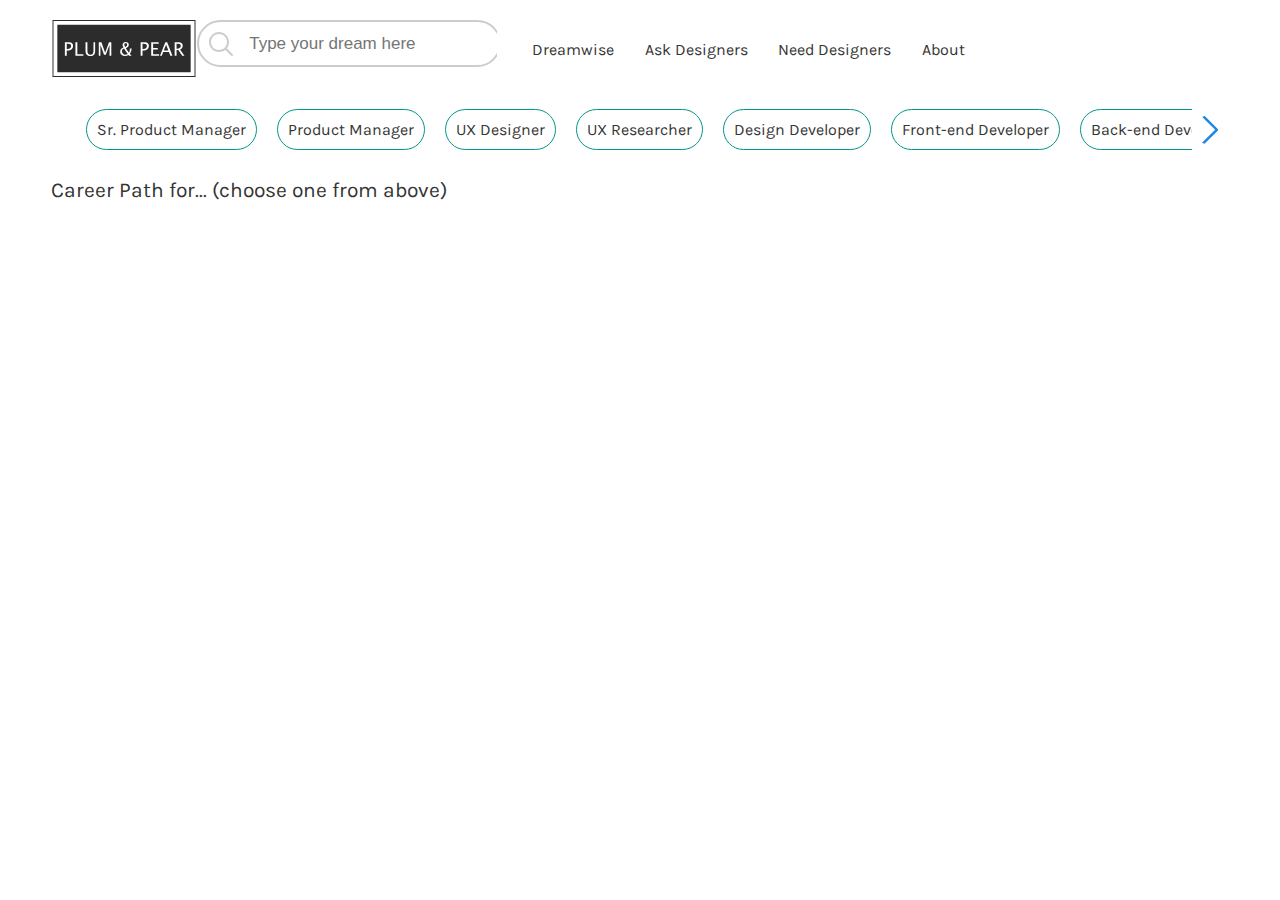
<file: index.html>
<!DOCTYPE html>
<html lang="en">

<head>
    <meta charset="UTF-8">
    <meta name="viewport" content="width=device-width, initial-scale=1.0">
    <meta http-equiv="X-UA-Compatible" content="ie=edge">
    <title>Web Application</title>
    <!-- fonts -->
    <link rel="stylesheet" href="./fonts/ep-icon-fonts/css/ep-font.css">
    <link rel="stylesheet" href="./fonts/fontawesome-5/css/all.min.css">
    <!-- Custom Stylesheet -->
    <link rel="stylesheet" href="./css/settings.css">
    <link rel="stylesheet" href="./css/detail.css">
    <link rel="stylesheet" href="./css/carousel.css">
    <link rel="stylesheet" href="./css/careerPath.css">
</head>

<body>

<!-- <div class="landing-wrapper" style="background-image: url('image/Background.jpg');"> -->
<div class="landing-wrapper">
    <header class="site-header">
        <div class="header-container">
            <div class="brand">
                <a href="../PlumPear/index.html"><img src="image/Logo.svg" id="logo" /></a>
            </div>
            <!-- Search area -->
            <div id="search-area">
                <div class="search-container focus-search">
                    <svg class="mag-glass focus-search" width="24px" height="24px" viewBox="0 0 24 24" version="1.1" xmlns="http://www.w3.org/2000/svg" xmlns:xlink="http://www.w3.org/1999/xlink">
                        <title>Search</title>
                        <desc>Created with Sketch 59.1 (86144) - https://sketch.com</desc>
                        <defs>
                            <path d="M10,0 C15.5228475,0 20,4.4771525 20,10 C20,12.3995053 19.1548784,14.6016219 17.7460549,16.32493 L23.71,22.28 C23.8993127,22.4677666 24.0057983,22.7233625 24.0057983,22.99 C24.0057983,23.2566375 23.8993127,23.5122334 23.71,23.7 C23.5229286,23.8908556 23.2672459,23.9988906 23,24.0000167 C22.734197,24.0015368 22.4787188,23.8971865 22.29,23.71 L16.3259284,17.7452386 C14.6024725,19.1545519 12.3999687,20 10,20 C4.4771525,20 0,15.5228475 0,10 C0,4.4771525 4.4771525,0 10,0 Z M10,2 C5.581722,2 2,5.581722 2,10 C2,14.418278 5.581722,18 10,18 C14.418278,18 18,14.418278 18,10 C18,7.87826808 17.1571453,5.84343678 15.6568542,4.34314575 C14.1565632,2.84285472 12.1217319,2 10,2 Z" id="path-search"></path>
                        </defs>
                        <g id="Search-/-Alt-1" stroke="none" stroke-width="1" fill="none" fill-rule="evenodd">
                            <mask id="mask-2" fill="white">
                                <use xlink:href="#path-search"></use>
                            </mask>
                            <use id="Combined-Shape" fill="none" fill-rule="nonzero" xlink:href="#path-search"></use>
                            <rect id="svg-search" fill="none" mask="url(#mask-2)" x="0" y="0" width="24" height="24"></rect>
                        </g>
                    </svg>
                    <form class="search-box">
                        <input type="text" class="search focus-search" placeholder="Type your dream here"/>
                    </form>
                    <a class="clear-x-wrapper focus-search"><svg class="clear-search-x focus-search" width="10px" height="10px" viewBox="0 0 10 10" version="1.1" xmlns="http://www.w3.org/2000/svg" xmlns:xlink="http://www.w3.org/1999/xlink">
                        <title></title>
                        <desc>Created with Sketch 59.1 (86144) - https://sketch.com</desc>
                        <defs>
                            <path d="M8.71,7.29 L11.9992017,10.5798855 L15.29,7.29 C15.6821222,6.89787783 16.3178778,6.89787783 16.71,7.29 C17.1021222,7.68212217 17.1021222,8.31787783 16.71,8.71 L13.4192017,11.9998855 L16.71,15.29 C16.8993127,15.4777666 17.0057983,15.7333625 17.0057983,16 C17.0057983,16.2666375 16.8993127,16.5222334 16.71,16.71 C16.5212812,16.8971865 16.265803,17.0015368 16,17.0000167 C15.734197,17.0015368 15.4787188,16.8971865 15.29,16.71 L11.9992017,13.4198855 L8.71,16.71 C8.52128117,16.8971865 8.26580298,17.0015368 8,17.0000167 C7.73419702,17.0015368 7.47871883,16.8971865 7.29,16.71 C7.10068735,16.5222334 6.99420168,16.2666375 6.99420168,16 C6.99420168,15.7333625 7.10068735,15.4777666 7.29,15.29 L10.5792017,11.9998855 L7.29,8.71 C7.03634143,8.45634143 6.93727648,8.08662601 7.03012196,7.74012196 C7.12296744,7.39361791 7.39361791,7.12296744 7.74012196,7.03012196 C8.08662601,6.93727648 8.45634143,7.03634143 8.71,7.29 Z" id="path-X"></path>
                        </defs>
                        <g id="Icons-by-mad-lab.studio" stroke="none" stroke-width="1" fill="none" fill-rule="evenodd">
                            <g id="Validation-/-Cross-x" transform="translate(-7.000000, -7.000000)">
                                <mask id="mask-2" fill="white">
                                    <use xlink:href="#path-X"></use>
                                </mask>
                                <use id="svg-X" fill="none" fill-rule="nonzero" xlink:href="#path-X"></use>
                            </g>
                        </g>
                    </svg></a>
                </div>
                <div class="list-wrapper">
                    <!-- below for testing -->
                    <!-- <div class='list-container'>  
                        <ul class="dropdownList">
                            <a class="dropdown-a">
                            <li class="dropdown-item hl whiteBkgrnd">Type testing Yo</li>
                            </a>
                        </ul>
                    </div> -->
                </div>
            </div>
            <!-- Main navigation -->
            <div class="main-navigation">
                <div class="main-menu-wrapper">
                    <ul class="main-menu">
                        <li class="menu-item item-hl"><a href="#dreamwise">Dreamwise</a></li>
                        <li class="menu-item item-hl"><a href="#ask">Ask Designers</a></li>
                        <li class="menu-item item-hl"><a href="#need">Need Designers</a></li>
                        <li class="menu-item item-hl"><a href="#about">About</a></li>   
                    </ul>
                </div>
            </div>
        </div>
    </header>
    <!-- Carousel Section -->
    <div class="carousel-section">
        <div class="carousel-container">
            <div class="team">
                <button class="carousel-btn left-btn" >
                    <svg class="arrow left" width="13px" height="24px" viewBox="0 0 13 24" version="1.1" xmlns="http://www.w3.org/2000/svg" xmlns:xlink="http://www.w3.org/1999/xlink">
                        <title>Left</title>
                        <desc>Created with Sketch 59.1 (86144) - https://sketch.com</desc>
                        <defs>
                            <path d="M18.7067667,11.1220408 L7.7071593,0.288792598 C7.31618944,-0.0962641993 6.68419727,-0.0962641993 6.2932274,0.288792598 C5.90225753,0.673849395 5.90225753,1.29628325 6.2932274,1.68134005 L16.5858454,11.8182915 L6.2932274,21.9552429 C5.90225753,22.3402997 5.90225753,22.9627335 6.2932274,23.3477903 C6.48822016,23.539834 6.74419504,23.6363636 7.00021679,23.6363636 C7.25619166,23.6363636 7.51221341,23.539834 7.70720618,23.3477903 L18.7068136,12.5145421 C19.0977366,12.1295315 19.0977366,11.5070976 18.7067667,11.1220408 Z" id="path-left"></path>
                        </defs>
                        <g id="Icons-by-mad-lab.studio&amp;PearPlus" stroke="none" stroke-width="1" fill="none" fill-rule="evenodd">
                            <g id="Arrow-/-Left2" transform="translate(-6.000000, 0.000000)">
                                <mask id="mask-2" fill="white">
                                    <use xlink:href="#path-left"></use>
                                </mask>
                                <use id="svg-arrow" fill="#000000" fill-rule="nonzero" transform="translate(12.500000, 11.818182) scale(-1, 1) translate(-12.500000, -11.818182) " xlink:href="#path-left"></use>
                            </g>
                        </g>
                    </svg>
                </button>
                <ul class="teammember-list">
                    <!-- <li class="teammember" >
                        <a href="#Placeholder" class="list-inline-item" data-index=0>
                            Product Manager1
                        </a>
                    </li> -->
                </ul>
                <button class="carousel-btn right-btn" >
                    <svg class="arrow right" width="13px" height="24px" viewBox="0 0 13 24" version="1.1" xmlns="http://www.w3.org/2000/svg" xmlns:xlink="http://www.w3.org/1999/xlink">
                        <title>Right</title>
                        <desc>Created with Sketch 59.1 (86144) - https://sketch.com</desc>
                        <defs>
                            <path d="M18.7067667,11.1220408 L7.7071593,0.288792598 C7.31618944,-0.0962641993 6.68419727,-0.0962641993 6.2932274,0.288792598 C5.90225753,0.673849395 5.90225753,1.29628325 6.2932274,1.68134005 L16.5858454,11.8182915 L6.2932274,21.9552429 C5.90225753,22.3402997 5.90225753,22.9627335 6.2932274,23.3477903 C6.48822016,23.539834 6.74419504,23.6363636 7.00021679,23.6363636 C7.25619166,23.6363636 7.51221341,23.539834 7.70720618,23.3477903 L18.7068136,12.5145421 C19.0977366,12.1295315 19.0977366,11.5070976 18.7067667,11.1220408 Z" id="path-right"></path>
                        </defs>
                        <g id="Icons-by-mad-lab.studio&amp;PearPlus" stroke="none" stroke-width="1" fill="none" fill-rule="evenodd">
                            <g id="Arrow-/-Right2" transform="translate(-6.000000, 0.000000)">
                                <mask id="mask-2" fill="white">
                                    <use xlink:href="#path-right"></use>
                                </mask>
                                <use id="svg-arrow" fill="#000000" fill-rule="nonzero" xlink:href="#path-right"></use>
                            </g>
                        </g>
                    </svg>
                </button>
            </div>
        </div>
    </div>
    <!-- career path map -->
    <main class="career-path">
        <!-- need to convert to dynamic list eventually instead of hardcoded -->
        <div class="path-title">Career Path for... (choose one from above)</div>
        <div class="career-path-outer-container">
            <div class="career-path-container">
                <!-- <div class="row-zero level-container">
                    <div class="line-dot left">
                    </div>
                    <div class="line-dot middle">
                    </div>
                    <div class="line-dot right">
                        <div class="line right" style="border-color: var(--white-bkgd)"></div>
                        <div class="dot right"><a href="#Placeholder" class="level-title right item-hl">Junior Designer</a></div>
                    </div>
                </div>
                <div class="row-one level-container">
                    <div class="line-dot left">
                    </div>
                    <div class="line-dot middle">
                    </div>
                    <div class="line-dot right">
                        <div class="line right"></div>
                        <div class="dot right"><a href="#Placeholder" class="level-title right item-hl">Senior Designer</a></div>
                    </div>
                </div>
                <div class="row-split level-container">
                    <div class="line-dot left">
                        <div class="line left" style="border-color: var(--white-bkgd"></div>
                        <div class="textbox left"><a href="#Placeholder" class="level-title left item-hl">Principal Designer</a></div>
                    </div>
                    <div class="curve-dot middle">
                        <svg class="svg-curve-line" width="80px" height="80px" viewBox="0 17 80 40">
                            <path class="curve-line-path" stroke="black" strok-width="1" fill="none" 
                                d="m81 0 v10 
                                    q5 30 -30 30 
                                    h-20
                                    q-35 0 -30 30
                                    v10 
                                " />
                        </svg>
                        <div class="dot middle"></div>
                    </div>
                    <div class="line-dot right">
                        <div class="line right"></div>
                        <div class="dot right"><a href="#Placeholder" class="level-title right item-hl">Design Manager</a></div>
                    </div>
                </div>
                <div class="row-multi-routes level-container">
                    <div class="line-dot left">
                        <div class="line left" style="border-color: var(--white-bkgd"></div>
                        <div class="textbox left"><a href="#Placeholder" class="level-title left item-hl">Senior Principal Designer</a></div>
                    </div>
                    <div class="line-dot middle">
                        <div class="line middle"></div>
                        <div class="dot middle"></div>
                    </div>
                    <div class="line-dot right">
                        <div class="line right"></div>
                        <div class="dot right"><a href="#Placeholder" class="level-title right item-hl">Senior Design Manager</a></div>
                    </div>
                </div>
                <div class="row-4 level-container">
                    <div class="line-dot left">
                    </div>
                    <div class="line-dot middle">
                    </div>
                    <div class="line-dot right">
                        <div class="line right"></div>
                        <div class="dot right"><a href="#Placeholder" class="level-title right item-hl">Director of Design</a></div>
                    </div>
                </div>
                <div class="row-5 level-container">
                    <div class="line-dot left">
                    </div>
                    <div class="line-dot middle">
                    </div>
                    <div class="line-dot right">
                        <div class="line right"></div>
                        <div class="dot right"><a href="#Placeholder" class="level-title right item-hl">VP of Design</a></div>
                    </div>
                </div> -->
            </div>
            <!-- <div class="right-padding">hello
            </div> -->
        </div>
    </main>
    <!-- <footer>Plum & Pear</footer> -->
</div>
<script src="./js/search.js"></script>
<script src="./js/data.js"></script>
<script src="./js/carousel.js"></script>
<script src="./js/careerPath.js"></script>
</body>

</html>
</file>
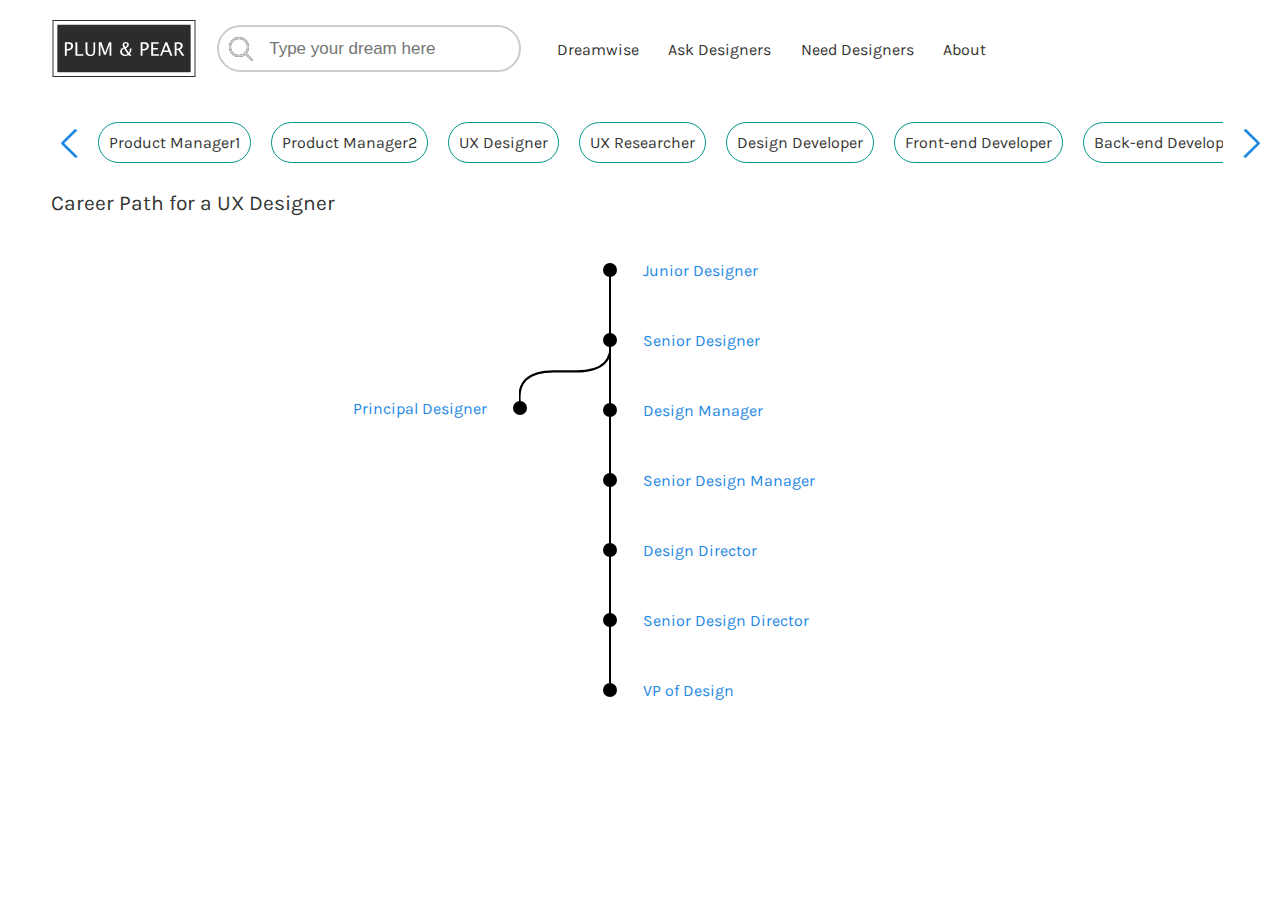
<file: designer.html>
<!DOCTYPE html>
<html lang="en">

<head>
    <meta charset="UTF-8">
    <meta name="viewport" content="width=device-width, initial-scale=1.0">
    <meta http-equiv="X-UA-Compatible" content="ie=edge">
    <title>Web Application</title>
    <!-- fonts -->
    <link rel="stylesheet" href="./fonts/ep-icon-fonts/css/ep-font.css">
    <link rel="stylesheet" href="./fonts/fontawesome-5/css/all.min.css">
    <!-- Custom Stylesheet -->
    <link rel="stylesheet" href="./css/settings.css">
    <link rel="stylesheet" href="./css/designer.css">
</head>

<body>

<!-- <div class="landing-wrapper" style="background-image: url('image/Background.jpg');"> -->
<div class="landing-wrapper">
    <header class="site-header">
        <div class="header-container">
            <div class="brand">
                <a href="../PlumPear/index.html"><img src="image/Logo.svg" id="logo" /></a>
            </div>
            <!-- Search area -->
            <div id="search-area">
                <div class="search-container focus-search">
                    <svg class="mag-glass focus-search" width="24px" height="24px" viewBox="0 0 24 24" version="1.1" xmlns="http://www.w3.org/2000/svg" xmlns:xlink="http://www.w3.org/1999/xlink">
                        <title>Search</title>
                        <desc>Created with Sketch 59.1 (86144) - https://sketch.com</desc>
                        <defs>
                            <path d="M10,0 C15.5228475,0 20,4.4771525 20,10 C20,12.3995053 19.1548784,14.6016219 17.7460549,16.32493 L23.71,22.28 C23.8993127,22.4677666 24.0057983,22.7233625 24.0057983,22.99 C24.0057983,23.2566375 23.8993127,23.5122334 23.71,23.7 C23.5229286,23.8908556 23.2672459,23.9988906 23,24.0000167 C22.734197,24.0015368 22.4787188,23.8971865 22.29,23.71 L16.3259284,17.7452386 C14.6024725,19.1545519 12.3999687,20 10,20 C4.4771525,20 0,15.5228475 0,10 C0,4.4771525 4.4771525,0 10,0 Z M10,2 C5.581722,2 2,5.581722 2,10 C2,14.418278 5.581722,18 10,18 C14.418278,18 18,14.418278 18,10 C18,7.87826808 17.1571453,5.84343678 15.6568542,4.34314575 C14.1565632,2.84285472 12.1217319,2 10,2 Z" id="path-search"></path>
                        </defs>
                        <g id="Search-/-Alt-1" stroke="none" stroke-width="1" fill="none" fill-rule="evenodd">
                            <mask id="mask-2" fill="white">
                                <use xlink:href="#path-search"></use>
                            </mask>
                            <use id="Combined-Shape" fill="#000000" fill-rule="nonzero" xlink:href="#path-search"></use>
                            <rect id="svg-search" fill="none" mask="url(#mask-2)" x="0" y="0" width="24" height="24"></rect>
                        </g>
                    </svg>
                    <form class="search-box">
                        <input type="text" class="search focus-search" placeholder="Type your dream here"/>
                    </form>
                </div>
                <div class="spacing"></div>
                <div class='list-container'>
                    <!-- <ul class="dropdownList"> -->
                        <!-- <li class="dropdown-item whiteBkgrnd">Type</li> -->
                    <!-- </ul> -->
                </div>
            </div>
            <!-- Main navigation -->
            <div class="main-navigation">
                <ul class="main-menu">
                    <li class="menu-item item-hl"><a href="#dreamwise">Dreamwise</a></li>
                    <li class="menu-item item-hl"><a href="#ask">Ask Designers</a></li>
                    <li class="menu-item item-hl"><a href="#need">Need Designers</a></li>
                    <li class="menu-item item-hl"><a href="#about">About</a></li>   
                </ul>
            </div>
        </div>
    </header>
    <!-- Carousel Section -->
    <div class="carousel-section">
        <div class="carousel-container">
            <div class="team">
                <button class="carousel-btn left-btn" >
                    <svg class="arrow left" width="13px" height="24px" viewBox="0 0 13 24" version="1.1" xmlns="http://www.w3.org/2000/svg" xmlns:xlink="http://www.w3.org/1999/xlink">
                        <title>Left</title>
                        <desc>Created with Sketch 59.1 (86144) - https://sketch.com</desc>
                        <defs>
                            <path d="M18.7067667,11.1220408 L7.7071593,0.288792598 C7.31618944,-0.0962641993 6.68419727,-0.0962641993 6.2932274,0.288792598 C5.90225753,0.673849395 5.90225753,1.29628325 6.2932274,1.68134005 L16.5858454,11.8182915 L6.2932274,21.9552429 C5.90225753,22.3402997 5.90225753,22.9627335 6.2932274,23.3477903 C6.48822016,23.539834 6.74419504,23.6363636 7.00021679,23.6363636 C7.25619166,23.6363636 7.51221341,23.539834 7.70720618,23.3477903 L18.7068136,12.5145421 C19.0977366,12.1295315 19.0977366,11.5070976 18.7067667,11.1220408 Z" id="path-left"></path>
                        </defs>
                        <g id="Icons-by-mad-lab.studio&amp;PearPlus" stroke="none" stroke-width="1" fill="none" fill-rule="evenodd">
                            <g id="Arrow-/-Left2" transform="translate(-6.000000, 0.000000)">
                                <mask id="mask-2" fill="white">
                                    <use xlink:href="#path-left"></use>
                                </mask>
                                <use id="svg-arrow" fill="#000000" fill-rule="nonzero" transform="translate(12.500000, 11.818182) scale(-1, 1) translate(-12.500000, -11.818182) " xlink:href="#path-left"></use>
                            </g>
                        </g>
                    </svg>
                </button>
                <ul class="teammember-list"> <!-- need to make list below dynamic instad of hardcoded -->
                    <li class="teammember" >
                        <a href="#Placeholder" class="list-inline-item" data-index=0>
                            Product Manager1
                        </a>
                    </li>
                    <li class="teammember" >
                        <a href="#Placeholder" class="list-inline-item" data-index=1>
                            Product Manager2
                        </a>
                    </li>
                    <li class="teammember" >
                        <a href="../PlumPear/designer.html" class="list-inline-item" data-index=2>
                            UX Designer
                        </a>
                    </li>
                    <li class="teammember" >
                        <a href="#Placeholder" class="list-inline-item" data-index=3>
                            UX Researcher
                        </a>
                    </li>
                    <li class="teammember" >
                        <a href="#Placeholder" class="list-inline-item" data-index=4>
                            Design Developer
                        </a>
                    </li>
                    <li class="teammember" >
                        <a href="#Placeholder" class="list-inline-item" data-index=5>
                            Front-end Developer
                        </a>
                    </li>
                    <li class="teammember" >
                        <a href="#Placeholder" class="list-inline-item" data-index=6>
                            Back-end Developer
                        </a>
                    </li>
                </ul>
                <button class="carousel-btn right-btn" >
                    <svg class="arrow right" width="13px" height="24px" viewBox="0 0 13 24" version="1.1" xmlns="http://www.w3.org/2000/svg" xmlns:xlink="http://www.w3.org/1999/xlink">
                        <title>Right</title>
                        <desc>Created with Sketch 59.1 (86144) - https://sketch.com</desc>
                        <defs>
                            <path d="M18.7067667,11.1220408 L7.7071593,0.288792598 C7.31618944,-0.0962641993 6.68419727,-0.0962641993 6.2932274,0.288792598 C5.90225753,0.673849395 5.90225753,1.29628325 6.2932274,1.68134005 L16.5858454,11.8182915 L6.2932274,21.9552429 C5.90225753,22.3402997 5.90225753,22.9627335 6.2932274,23.3477903 C6.48822016,23.539834 6.74419504,23.6363636 7.00021679,23.6363636 C7.25619166,23.6363636 7.51221341,23.539834 7.70720618,23.3477903 L18.7068136,12.5145421 C19.0977366,12.1295315 19.0977366,11.5070976 18.7067667,11.1220408 Z" id="path-right"></path>
                        </defs>
                        <g id="Icons-by-mad-lab.studio&amp;PearPlus" stroke="none" stroke-width="1" fill="none" fill-rule="evenodd">
                            <g id="Arrow-/-Right2" transform="translate(-6.000000, 0.000000)">
                                <mask id="mask-2" fill="white">
                                    <use xlink:href="#path-right"></use>
                                </mask>
                                <use id="svg-arrow" fill="#000000" fill-rule="nonzero" xlink:href="#path-right"></use>
                            </g>
                        </g>
                    </svg>
                </button>
            </div>
        </div>
    </div>
    <!-- career path map -->
    <main class="career-path">
        <!-- need to convert to dynamic list eventually instead of hardcoded -->
        <div class="path-title">Career Path for a UX Designer</div>
        <div class="career-path-outer-container">
            <div class="career-path-container">
                <div class="row-zero level-container">
                    <div class="line-dot left">
                        <!-- <div class="line left">line1</div> -->
                        <!-- <div class="dot left"><a href="#Placeholder" class="level-title item-hl">dot1</a></div> -->
                    </div>
                    <div class="line-dot right">
                        <div class="line right" style="border-color: white"></div>
                        <div class="dot right"><a href="#Placeholder" class="level-title item-hl">Junior Designer</a></div>
                    </div>
                </div>
                <div class="row-one level-container">
                    <div class="line-dot left">
                        <!-- <div class="line left">line3</div> -->
                        <!-- <div class="dot left"><a href="#Placeholder" class="level-title item-hl">dot3</a></div> -->
                    </div>
                    <div class="line-dot right">
                        <div class="line right"></div>
                        <div class="dot right"><a href="#Placeholder" class="level-title item-hl">Senior Designer</a></div>
                    </div>
                </div>
                <div class="row-split level-container">
                    <div class="curve-dot right">
                        <!-- <svg viewBox="0 0 100 100" style="border: 1px dotted green"> -->
                        <svg class="svg-curve-line" width="80px" height="80px" viewBox="0 17 80 40">
                            <path class="curve-line-path" stroke="black" strok-width="1" fill="none" 
                                d="m81 0 v10 
                                    q5 30 -30 30 
                                    h-20
                                    q-35 0 -30 30
                                    v10 
                                " />
                        <!-- <svg class="svg-curve-line" width="80px" height="80px" viewBox="0 -2 80 40"> -->
                            <!-- <path class="curve-line-path" stroke="blue" strok-width="1" fill="none" 
                                d="m81 0 
                                    q 0 15 -40 20 
                                    t -40 20 
                                " /> -->
                        </svg>
                        <div class="dot left"><a href="#Placeholder" class="level-title item-hl">Principal Designer</a></div>
                    </div>
                    <div class="line-dot right">
                        <div class="line right"></div>
                        <div class="dot right"><a href="#Placeholder" class="level-title item-hl">Design Manager</a></div>
                    </div>
                </div>
                <div class="row-three level-container">
                    <div class="line-dot left">
                        <!-- <div class="line left"></div> -->
                        <!-- <div class="dot left"><a href="#Placeholder" class="level-title item-hl">dot7</a></div> -->
                    </div>
                    <div class="line-dot right">
                        <div class="line right"></div>
                        <div class="dot right"><a href="#Placeholder" class="level-title item-hl">Senior Design Manager</a></div>
                    </div>
                </div>
                <div class="row-4 level-container">
                    <div class="line-dot left">
                        <!-- <div class="line left"></div> -->
                        <!-- <div class="dot left"><a href="#Placeholder" class="level-title item-hl">dot7</a></div> -->
                    </div>
                    <div class="line-dot right">
                        <div class="line right"></div>
                        <div class="dot right"><a href="#Placeholder" class="level-title item-hl">Design Director</a></div>
                    </div>
                </div>
                <div class="row-5 level-container">
                    <div class="line-dot left">
                        <!-- <div class="line left"></div> -->
                        <!-- <div class="dot left"><a href="#Placeholder" class="level-title item-hl">dot7</a></div> -->
                    </div>
                    <div class="line-dot right">
                        <div class="line right"></div>
                        <div class="dot right"><a href="#Placeholder" class="level-title item-hl">Senior Design Director</a></div>
                    </div>
                </div>
                <div class="row-5 level-container">
                    <div class="line-dot left">
                        <!-- <div class="line left"></div> -->
                        <!-- <div class="dot left"><a href="#Placeholder" class="level-title item-hl">dot7</a></div> -->
                    </div>
                    <div class="line-dot right">
                        <div class="line right"></div>
                        <div class="dot right"><a href="#Placeholder" class="level-title item-hl">VP of Design</a></div>
                    </div>
                </div>
            </div>
            <!-- <div class="right-padding">hello
            </div> -->
        </div>
    </main>
    <!-- <footer>Plum & Pear</footer> -->
</div>
<script src="./js/main.js"></script>
<script src="./js/carousel.js"></script>
<script src="./js/careerPath.js"></script>
</body>

</html>
</file>
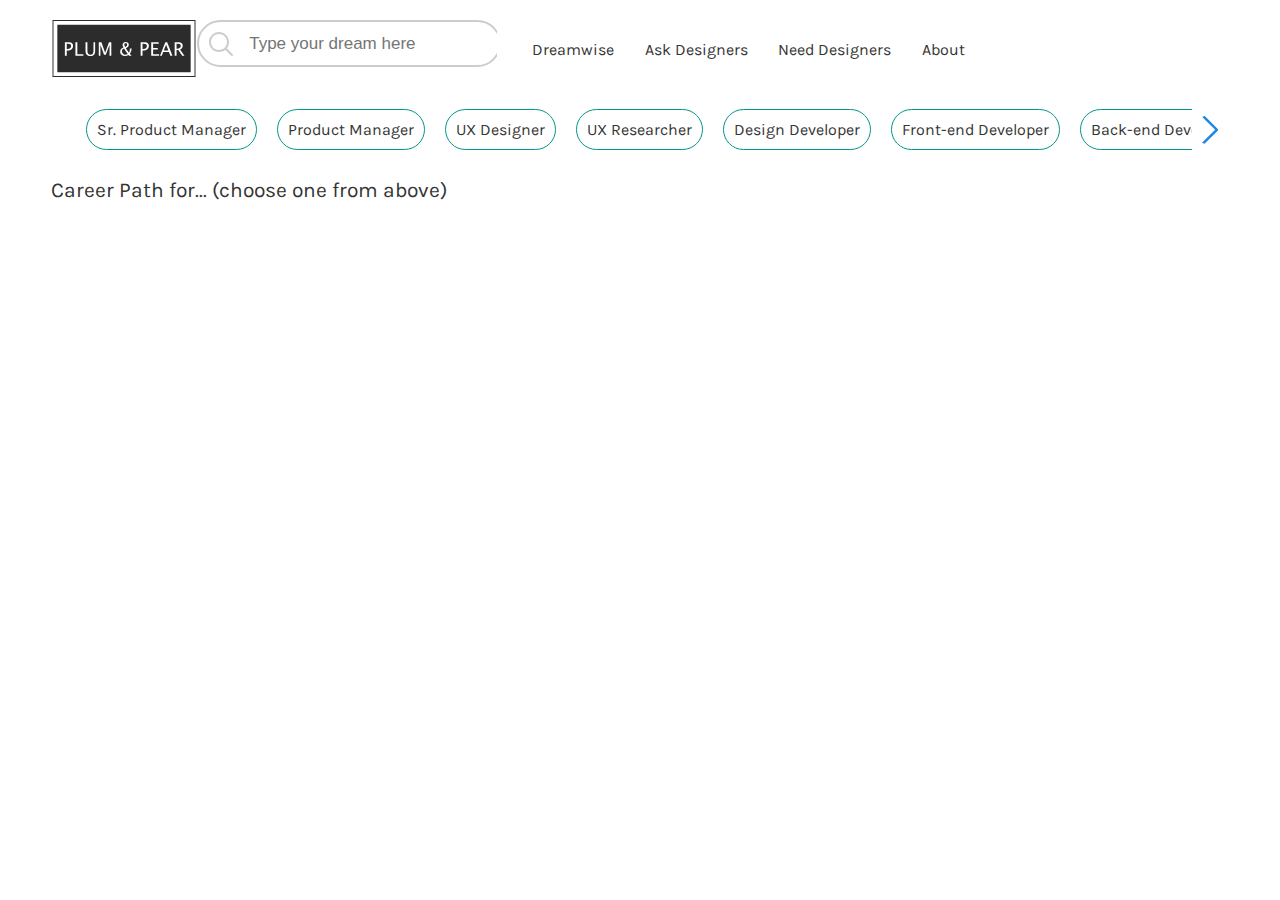
<file: detail.html>
<!DOCTYPE html>
<html lang="en">

<head>
    <meta charset="UTF-8">
    <meta name="viewport" content="width=device-width, initial-scale=1.0">
    <meta http-equiv="X-UA-Compatible" content="ie=edge">
    <title>Web Application</title>
    <!-- fonts -->
    <link rel="stylesheet" href="./fonts/ep-icon-fonts/css/ep-font.css">
    <link rel="stylesheet" href="./fonts/fontawesome-5/css/all.min.css">
    <!-- Custom Stylesheet -->
    <link rel="stylesheet" href="./css/settings.css">
    <link rel="stylesheet" href="./css/detail.css">
    <link rel="stylesheet" href="./css/carousel.css">
    <link rel="stylesheet" href="./css/careerPath.css">
</head>

<body>

<!-- <div class="landing-wrapper" style="background-image: url('image/Background.jpg');"> -->
<div class="landing-wrapper">
    <header class="site-header">
        <div class="header-container">
            <div class="brand">
                <a href="./index.html"><img src="image/Logo.svg" id="logo" /></a>
            </div>
            <!-- Search area -->
            <div id="search-area">
                <div class="search-container focus-search">
                    <svg class="mag-glass focus-search" width="24px" height="24px" viewBox="0 0 24 24" version="1.1" xmlns="http://www.w3.org/2000/svg" xmlns:xlink="http://www.w3.org/1999/xlink">
                        <title>Search</title>
                        <desc>Created with Sketch 59.1 (86144) - https://sketch.com</desc>
                        <defs>
                            <path d="M10,0 C15.5228475,0 20,4.4771525 20,10 C20,12.3995053 19.1548784,14.6016219 17.7460549,16.32493 L23.71,22.28 C23.8993127,22.4677666 24.0057983,22.7233625 24.0057983,22.99 C24.0057983,23.2566375 23.8993127,23.5122334 23.71,23.7 C23.5229286,23.8908556 23.2672459,23.9988906 23,24.0000167 C22.734197,24.0015368 22.4787188,23.8971865 22.29,23.71 L16.3259284,17.7452386 C14.6024725,19.1545519 12.3999687,20 10,20 C4.4771525,20 0,15.5228475 0,10 C0,4.4771525 4.4771525,0 10,0 Z M10,2 C5.581722,2 2,5.581722 2,10 C2,14.418278 5.581722,18 10,18 C14.418278,18 18,14.418278 18,10 C18,7.87826808 17.1571453,5.84343678 15.6568542,4.34314575 C14.1565632,2.84285472 12.1217319,2 10,2 Z" id="path-search"></path>
                        </defs>
                        <g id="Search-/-Alt-1" stroke="none" stroke-width="1" fill="none" fill-rule="evenodd">
                            <mask id="mask-2" fill="white">
                                <use xlink:href="#path-search"></use>
                            </mask>
                            <use id="Combined-Shape" fill="none" fill-rule="nonzero" xlink:href="#path-search"></use>
                            <rect id="svg-search" fill="none" mask="url(#mask-2)" x="0" y="0" width="24" height="24"></rect>
                        </g>
                    </svg>
                    <form class="search-box">
                        <input type="text" class="search focus-search" placeholder="Type your dream here"/>
                    </form>
                    <a class="clear-x-wrapper focus-search"><svg class="clear-search-x focus-search" width="10px" height="10px" viewBox="0 0 10 10" version="1.1" xmlns="http://www.w3.org/2000/svg" xmlns:xlink="http://www.w3.org/1999/xlink">
                        <title></title>
                        <desc>Created with Sketch 59.1 (86144) - https://sketch.com</desc>
                        <defs>
                            <path d="M8.71,7.29 L11.9992017,10.5798855 L15.29,7.29 C15.6821222,6.89787783 16.3178778,6.89787783 16.71,7.29 C17.1021222,7.68212217 17.1021222,8.31787783 16.71,8.71 L13.4192017,11.9998855 L16.71,15.29 C16.8993127,15.4777666 17.0057983,15.7333625 17.0057983,16 C17.0057983,16.2666375 16.8993127,16.5222334 16.71,16.71 C16.5212812,16.8971865 16.265803,17.0015368 16,17.0000167 C15.734197,17.0015368 15.4787188,16.8971865 15.29,16.71 L11.9992017,13.4198855 L8.71,16.71 C8.52128117,16.8971865 8.26580298,17.0015368 8,17.0000167 C7.73419702,17.0015368 7.47871883,16.8971865 7.29,16.71 C7.10068735,16.5222334 6.99420168,16.2666375 6.99420168,16 C6.99420168,15.7333625 7.10068735,15.4777666 7.29,15.29 L10.5792017,11.9998855 L7.29,8.71 C7.03634143,8.45634143 6.93727648,8.08662601 7.03012196,7.74012196 C7.12296744,7.39361791 7.39361791,7.12296744 7.74012196,7.03012196 C8.08662601,6.93727648 8.45634143,7.03634143 8.71,7.29 Z" id="path-X"></path>
                        </defs>
                        <g id="Icons-by-mad-lab.studio" stroke="none" stroke-width="1" fill="none" fill-rule="evenodd">
                            <g id="Validation-/-Cross-x" transform="translate(-7.000000, -7.000000)">
                                <mask id="mask-2" fill="white">
                                    <use xlink:href="#path-X"></use>
                                </mask>
                                <use id="svg-X" fill="none" fill-rule="nonzero" xlink:href="#path-X"></use>
                            </g>
                        </g>
                    </svg></a>
                </div>
                <div class="list-wrapper">
                    <!-- below for testing -->
                    <!-- <div class='list-container'>  
                        <ul class="dropdownList">
                            <a class="dropdown-a">
                            <li class="dropdown-item hl whiteBkgrnd">Type testing Yo</li>
                            </a>
                        </ul>
                    </div> -->
                </div>
            </div>
            <!-- Main navigation -->
            <div class="main-navigation">
                <div class="main-menu-wrapper">
                    <ul class="main-menu">
                        <li class="menu-item item-hl"><a href="./detail.html">Dreamwise</a></li>
                        <li class="menu-item item-hl"><a href="./detail.html#UX Product Designer">Ask Designers</a></li>
                        <li class="menu-item item-hl"><a href="./detail.html#UX Product Designer">Need Designers</a></li>
                        <li class="menu-item item-hl"><a href="#about">About</a></li>   
                    </ul>
                </div>
            </div>
        </div>
    </header>
    <!-- Carousel Section -->
    <div class="carousel-section">
        <div class="carousel-container">
            <div class="team">
                <button class="carousel-btn left-btn" >
                    <svg class="arrow left" width="13px" height="24px" viewBox="0 0 13 24" version="1.1" xmlns="http://www.w3.org/2000/svg" xmlns:xlink="http://www.w3.org/1999/xlink">
                        <title>Left</title>
                        <desc>Created with Sketch 59.1 (86144) - https://sketch.com</desc>
                        <defs>
                            <path d="M18.7067667,11.1220408 L7.7071593,0.288792598 C7.31618944,-0.0962641993 6.68419727,-0.0962641993 6.2932274,0.288792598 C5.90225753,0.673849395 5.90225753,1.29628325 6.2932274,1.68134005 L16.5858454,11.8182915 L6.2932274,21.9552429 C5.90225753,22.3402997 5.90225753,22.9627335 6.2932274,23.3477903 C6.48822016,23.539834 6.74419504,23.6363636 7.00021679,23.6363636 C7.25619166,23.6363636 7.51221341,23.539834 7.70720618,23.3477903 L18.7068136,12.5145421 C19.0977366,12.1295315 19.0977366,11.5070976 18.7067667,11.1220408 Z" id="path-left"></path>
                        </defs>
                        <g id="Icons-by-mad-lab.studio&amp;PearPlus" stroke="none" stroke-width="1" fill="none" fill-rule="evenodd">
                            <g id="Arrow-/-Left2" transform="translate(-6.000000, 0.000000)">
                                <mask id="mask-2" fill="white">
                                    <use xlink:href="#path-left"></use>
                                </mask>
                                <use id="svg-arrow" fill="#000000" fill-rule="nonzero" transform="translate(12.500000, 11.818182) scale(-1, 1) translate(-12.500000, -11.818182) " xlink:href="#path-left"></use>
                            </g>
                        </g>
                    </svg>
                </button>
                <ul class="teammember-list">
                    <!-- <li class="teammember" >
                        <a href="#Placeholder" class="list-inline-item" data-index=0>
                            Product Manager1
                        </a>
                    </li> -->
                </ul>
                <button class="carousel-btn right-btn" >
                    <svg class="arrow right" width="13px" height="24px" viewBox="0 0 13 24" version="1.1" xmlns="http://www.w3.org/2000/svg" xmlns:xlink="http://www.w3.org/1999/xlink">
                        <title>Right</title>
                        <desc>Created with Sketch 59.1 (86144) - https://sketch.com</desc>
                        <defs>
                            <path d="M18.7067667,11.1220408 L7.7071593,0.288792598 C7.31618944,-0.0962641993 6.68419727,-0.0962641993 6.2932274,0.288792598 C5.90225753,0.673849395 5.90225753,1.29628325 6.2932274,1.68134005 L16.5858454,11.8182915 L6.2932274,21.9552429 C5.90225753,22.3402997 5.90225753,22.9627335 6.2932274,23.3477903 C6.48822016,23.539834 6.74419504,23.6363636 7.00021679,23.6363636 C7.25619166,23.6363636 7.51221341,23.539834 7.70720618,23.3477903 L18.7068136,12.5145421 C19.0977366,12.1295315 19.0977366,11.5070976 18.7067667,11.1220408 Z" id="path-right"></path>
                        </defs>
                        <g id="Icons-by-mad-lab.studio&amp;PearPlus" stroke="none" stroke-width="1" fill="none" fill-rule="evenodd">
                            <g id="Arrow-/-Right2" transform="translate(-6.000000, 0.000000)">
                                <mask id="mask-2" fill="white">
                                    <use xlink:href="#path-right"></use>
                                </mask>
                                <use id="svg-arrow" fill="#000000" fill-rule="nonzero" xlink:href="#path-right"></use>
                            </g>
                        </g>
                    </svg>
                </button>
            </div>
        </div>
    </div>
    <!-- career path map -->
    <main class="career-path">
        <!-- need to convert to dynamic list eventually instead of hardcoded -->
        <div class="path-title">Career Path for... (choose one from above)</div>
        <div class="career-path-outer-container">
            <div class="career-path-container">
                <!-- <div class="row-zero level-container">
                    <div class="line-dot left">
                    </div>
                    <div class="line-dot middle">
                    </div>
                    <div class="line-dot right">
                        <div class="line right" style="border-color: var(--white-bkgd)"></div>
                        <div class="dot right"><a href="#Placeholder" class="level-title right item-hl">Junior Designer</a></div>
                    </div>
                </div>
                <div class="row-one level-container">
                    <div class="line-dot left">
                    </div>
                    <div class="line-dot middle">
                    </div>
                    <div class="line-dot right">
                        <div class="line right"></div>
                        <div class="dot right"><a href="#Placeholder" class="level-title right item-hl">Senior Designer</a></div>
                    </div>
                </div>
                <div class="row-split level-container">
                    <div class="line-dot left">
                        <div class="line left" style="border-color: var(--white-bkgd"></div>
                        <div class="textbox left"><a href="#Placeholder" class="level-title left item-hl">Principal Designer</a></div>
                    </div>
                    <div class="curve-dot middle">
                        <svg class="svg-curve-line" width="80px" height="80px" viewBox="0 17 80 40">
                            <path class="curve-line-path" stroke="black" strok-width="1" fill="none" 
                                d="m81 0 v10 
                                    q5 30 -30 30 
                                    h-20
                                    q-35 0 -30 30
                                    v10 
                                " />
                        </svg>
                        <div class="dot middle"></div>
                    </div>
                    <div class="line-dot right">
                        <div class="line right"></div>
                        <div class="dot right"><a href="#Placeholder" class="level-title right item-hl">Design Manager</a></div>
                    </div>
                </div>
                <div class="row-multi-routes level-container">
                    <div class="line-dot left">
                        <div class="line left" style="border-color: var(--white-bkgd"></div>
                        <div class="textbox left"><a href="#Placeholder" class="level-title left item-hl">Senior Principal Designer</a></div>
                    </div>
                    <div class="line-dot middle">
                        <div class="line middle"></div>
                        <div class="dot middle"></div>
                    </div>
                    <div class="line-dot right">
                        <div class="line right"></div>
                        <div class="dot right"><a href="#Placeholder" class="level-title right item-hl">Senior Design Manager</a></div>
                    </div>
                </div>
                <div class="row-4 level-container">
                    <div class="line-dot left">
                    </div>
                    <div class="line-dot middle">
                    </div>
                    <div class="line-dot right">
                        <div class="line right"></div>
                        <div class="dot right"><a href="#Placeholder" class="level-title right item-hl">Director of Design</a></div>
                    </div>
                </div>
                <div class="row-5 level-container">
                    <div class="line-dot left">
                    </div>
                    <div class="line-dot middle">
                    </div>
                    <div class="line-dot right">
                        <div class="line right"></div>
                        <div class="dot right"><a href="#Placeholder" class="level-title right item-hl">VP of Design</a></div>
                    </div>
                </div> -->
            </div>
            <!-- <div class="right-padding">hello
            </div> -->
        </div>
    </main>
    <!-- <footer>Plum & Pear</footer> -->
</div>
<script src="./js/search.js"></script>
<script src="./js/data.js"></script>
<script src="./js/carousel.js"></script>
<script src="./js/careerPath.js"></script>
</body>

</html>
</file>
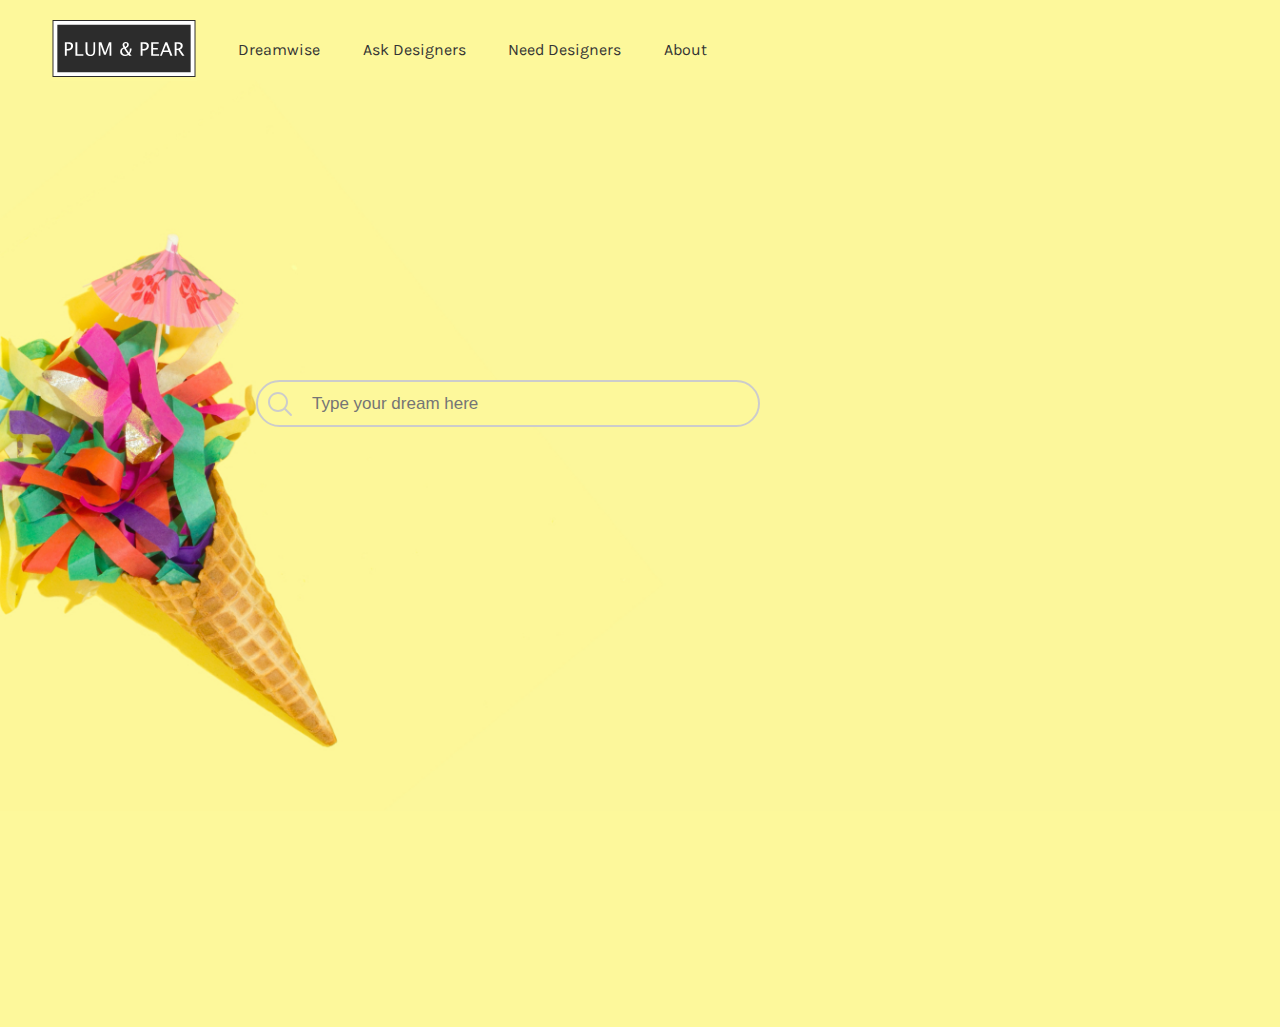
<file: indexOrig.html>
<!DOCTYPE html>
<html lang="en">

<head>
    <meta charset="UTF-8">
    <meta name="viewport" content="width=device-width, initial-scale=1.0">
    <meta http-equiv="X-UA-Compatible" content="ie=edge">
    <title>Web Application</title>
    <!-- Fonts -->
    <link rel="stylesheet" href="./fonts/ep-icon-fonts/css/ep-font.css">
    <link rel="stylesheet" href="./fonts/fontawesome-5/css/all.min.css">
    <!-- Custom Stylesheet -->
    <link rel="stylesheet" href="./css/settings.css">
    <link rel="stylesheet" href="./css/index.css">
</head>

<body>

<!-- <div class="landing-wrapper" style="background-image: url('image/Background.jpg');"> -->
<div class="landing-wrapper">
    <header class="site-header">
        <div class="header-container">
            <div class="brand">
                <a href="../PlumPear/index.html"><img src="image/Logo.svg" id="logo" /></a>
            </div>

            <div class="main-navigation">
                <div class="main-menu-wrapper">
                    <ul class="main-menu">
                        <li class="menu-item item-hl"><a href="#dreamwise" class="menu-text">Dreamwise</a></li>
                        <li class="menu-item item-hl"><a href="../PlumPear/detail.html#UX Product Designer" class="menu-text">Ask Designers</a></li>
                        <li class="menu-item item-hl"><a href="#need" class="menu-text">Need Designers</a></li>
                        <li class="menu-item item-hl"><a href="#about" class="menu-text">About</a></li>   
                    </ul>
                </div>
            </div>
        </div>
    </header>
    <!-- Search area -->
    <div id="search-area">
        <div class="search-container focus-search">
            <!-- <img src="image/Search.svg" class="mag-glass focus-search"> -->
            <svg class="mag-glass focus-search" width="24px" height="24px" viewBox="0 0 24 24" version="1.1" xmlns="http://www.w3.org/2000/svg" xmlns:xlink="http://www.w3.org/1999/xlink">
                <title>Search</title>
                <desc>Created with Sketch 59.1 (86144) - https://sketch.com</desc>
                <defs>
                    <path d="M10,0 C15.5228475,0 20,4.4771525 20,10 C20,12.3995053 19.1548784,14.6016219 17.7460549,16.32493 L23.71,22.28 C23.8993127,22.4677666 24.0057983,22.7233625 24.0057983,22.99 C24.0057983,23.2566375 23.8993127,23.5122334 23.71,23.7 C23.5229286,23.8908556 23.2672459,23.9988906 23,24.0000167 C22.734197,24.0015368 22.4787188,23.8971865 22.29,23.71 L16.3259284,17.7452386 C14.6024725,19.1545519 12.3999687,20 10,20 C4.4771525,20 0,15.5228475 0,10 C0,4.4771525 4.4771525,0 10,0 Z M10,2 C5.581722,2 2,5.581722 2,10 C2,14.418278 5.581722,18 10,18 C14.418278,18 18,14.418278 18,10 C18,7.87826808 17.1571453,5.84343678 15.6568542,4.34314575 C14.1565632,2.84285472 12.1217319,2 10,2 Z" id="path-search"></path>
                </defs>
                <g id="Search-/-Alt-1" stroke="none" stroke-width="1" fill="none" fill-rule="evenodd">
                    <mask id="mask-2" fill="white">
                        <use xlink:href="#path-search"></use>
                    </mask>
                    <use id="Combined-Shape" fill="none" fill-rule="nonzero" xlink:href="#path-search"></use>
                    <rect id="svg-search" fill="none" mask="url(#mask-2)" x="0" y="0" width="24" height="24"></rect>
                </g>
            </svg>
            <form class="search-box">
                <input type="text" class="search focus-search" placeholder="Type your dream here"/>
            </form>
            <a class="clear-x-wrapper focus-search"><svg class="clear-search-x focus-search" width="10px" height="10px" viewBox="0 0 10 10" version="1.1" xmlns="http://www.w3.org/2000/svg" xmlns:xlink="http://www.w3.org/1999/xlink">
                <title></title>
                <desc>Created with Sketch 59.1 (86144) - https://sketch.com</desc>
                <defs>
                    <path d="M8.71,7.29 L11.9992017,10.5798855 L15.29,7.29 C15.6821222,6.89787783 16.3178778,6.89787783 16.71,7.29 C17.1021222,7.68212217 17.1021222,8.31787783 16.71,8.71 L13.4192017,11.9998855 L16.71,15.29 C16.8993127,15.4777666 17.0057983,15.7333625 17.0057983,16 C17.0057983,16.2666375 16.8993127,16.5222334 16.71,16.71 C16.5212812,16.8971865 16.265803,17.0015368 16,17.0000167 C15.734197,17.0015368 15.4787188,16.8971865 15.29,16.71 L11.9992017,13.4198855 L8.71,16.71 C8.52128117,16.8971865 8.26580298,17.0015368 8,17.0000167 C7.73419702,17.0015368 7.47871883,16.8971865 7.29,16.71 C7.10068735,16.5222334 6.99420168,16.2666375 6.99420168,16 C6.99420168,15.7333625 7.10068735,15.4777666 7.29,15.29 L10.5792017,11.9998855 L7.29,8.71 C7.03634143,8.45634143 6.93727648,8.08662601 7.03012196,7.74012196 C7.12296744,7.39361791 7.39361791,7.12296744 7.74012196,7.03012196 C8.08662601,6.93727648 8.45634143,7.03634143 8.71,7.29 Z" id="path-X"></path>
                </defs>
                <g id="Icons-by-mad-lab.studio" stroke="none" stroke-width="1" fill="none" fill-rule="evenodd">
                    <g id="Validation-/-Cross-x" transform="translate(-7.000000, -7.000000)">
                        <mask id="mask-2" fill="white">
                            <use xlink:href="#path-X"></use>
                        </mask>
                        <use id="svg-X" fill="none" fill-rule="nonzero" xlink:href="#path-X"></use>
                    </g>
                </g>
            </svg></a>
        </div>
        <div class="list-wrapper">
            <!-- below for testing -->
            <!-- <div class='list-container'>  
                <ul class="dropdownList">
                    <a class="dropdown-a">
                    <li class="dropdown-item hl whiteBkgrnd">Type testing Yo</li>
                    </a>
                </ul>
            </div> -->
        </div>
    </div>
    <!-- <footer>Plum & Pear</footer> -->
</div>
<!-- <script src="./js/data.js" type="module"></script> -->
<script src="./js/search.js"></script>
<script src="./js/data.js"></script>
</body>

</html>
</file>
<file: fonts/ep-icon-fonts/css/ep-font.css>
/*--------------------------------

ep Web Font
Generated using nucleoapp.com

-------------------------------- */
@font-face {
  font-family: 'ep';
  src: url('../fonts/ep.eot');
  src: url('../fonts/ep.eot') format('embedded-opentype'), url('../fonts/ep.woff2') format('woff2'), url('../fonts/ep.woff') format('woff'), url('../fonts/ep.ttf') format('truetype'), url('../fonts/ep.svg') format('svg');
  font-weight: normal;
  font-style: normal;
}
/*------------------------
	base class definition
-------------------------*/
.icon {
  display: inline-block;
  font: normal normal normal 1em/1 'ep';
  speak: none;
  text-transform: none;
  /* Better Font Rendering */
  -webkit-font-smoothing: antialiased;
  -moz-osx-font-smoothing: grayscale;
}
/*------------------------
  change icon size
-------------------------*/
/* relative units */
.icon-sm {
  font-size: 0.8em;
}
.icon-lg {
  font-size: 1.2em;
}
/* absolute units */
.icon-16 {
  font-size: 16px;
}
.icon-32 {
  font-size: 32px;
}
/*----------------------------------
  add a square/circle background
-----------------------------------*/
.icon-bg-square,
.icon-bg-circle {
  padding: 0.35em;
  background-color: #eee;
}
.icon-bg-circle {
  border-radius: 50%;
}
/*------------------------------------
  use icons as list item markers
-------------------------------------*/
.icon-ul {
  padding-left: 0;
  list-style-type: none;
}
.icon-ul > li {
  display: flex;
  align-items: flex-start;
  line-height: 1.4;
}
.icon-ul > li > .icon {
  margin-right: 0.4em;
  line-height: inherit;
}
/*------------------------
  spinning icons
-------------------------*/
.icon-is-spinning {
  -webkit-animation: icon-spin 2s infinite linear;
  -moz-animation: icon-spin 2s infinite linear;
  animation: icon-spin 2s infinite linear;
}
@-webkit-keyframes icon-spin {
  0% {
    -webkit-transform: rotate(0deg);
  }
  100% {
    -webkit-transform: rotate(360deg);
  }
}
@-moz-keyframes icon-spin {
  0% {
    -moz-transform: rotate(0deg);
  }
  100% {
    -moz-transform: rotate(360deg);
  }
}
@keyframes icon-spin {
  0% {
    -webkit-transform: rotate(0deg);
    -moz-transform: rotate(0deg);
    -ms-transform: rotate(0deg);
    -o-transform: rotate(0deg);
    transform: rotate(0deg);
  }
  100% {
    -webkit-transform: rotate(360deg);
    -moz-transform: rotate(360deg);
    -ms-transform: rotate(360deg);
    -o-transform: rotate(360deg);
    transform: rotate(360deg);
  }
}
/*------------------------
  rotated/flipped icons
-------------------------*/
.icon-rotate-90 {
  filter: progid:DXImageTransform.Microsoft.BasicImage(rotation=1);
  -webkit-transform: rotate(90deg);
  -moz-transform: rotate(90deg);
  -ms-transform: rotate(90deg);
  -o-transform: rotate(90deg);
  transform: rotate(90deg);
}
.icon-rotate-180 {
  filter: progid:DXImageTransform.Microsoft.BasicImage(rotation=2);
  -webkit-transform: rotate(180deg);
  -moz-transform: rotate(180deg);
  -ms-transform: rotate(180deg);
  -o-transform: rotate(180deg);
  transform: rotate(180deg);
}
.icon-rotate-270 {
  filter: progid:DXImageTransform.Microsoft.BasicImage(rotation=3);
  -webkit-transform: rotate(270deg);
  -moz-transform: rotate(270deg);
  -ms-transform: rotate(270deg);
  -o-transform: rotate(270deg);
  transform: rotate(270deg);
}
.icon-flip-y {
  filter: progid:DXImageTransform.Microsoft.BasicImage(rotation=0);
  -webkit-transform: scale(-1, 1);
  -moz-transform: scale(-1, 1);
  -ms-transform: scale(-1, 1);
  -o-transform: scale(-1, 1);
  transform: scale(-1, 1);
}
.icon-flip-x {
  filter: progid:DXImageTransform.Microsoft.BasicImage(rotation=2);
  -webkit-transform: scale(1, -1);
  -moz-transform: scale(1, -1);
  -ms-transform: scale(1, -1);
  -o-transform: scale(1, -1);
  transform: scale(1, -1);
}
/*------------------------
	icons
-------------------------*/

.icon-cloud-download-95::before {
  content: "\ea02";
}

.icon-home-minimal::before {
  content: "\ea03";
}

.icon-single-04::before {
  content: "\ea04";
}

.icon-users-mm::before {
  content: "\ea05";
}

.icon-webpage::before {
  content: "\ea06";
}

.icon-layout-25::before {
  content: "\ea07";
}

.icon-analytics::before {
  content: "\ea08";
}

.icon-chart-pie-36::before {
  content: "\ea09";
}

.icon-chart-bar-33::before {
  content: "\ea0a";
}

.icon-single-copy-06::before {
  content: "\ea0b";
}

.icon-home::before {
  content: "\ea0c";
}

.icon-single-content-03::before {
  content: "\ea0d";
}

.icon-bell-53::before {
  content: "\ea0e";
}

.icon-email-84::before {
  content: "\ea0f";
}

.icon-send::before {
  content: "\ea10";
}

.icon-at-sign::before {
  content: "\ea11";
}

.icon-attach-87::before {
  content: "\ea12";
}

.icon-edit-72::before {
  content: "\ea13";
}

.icon-tail-right::before {
  content: "\ea14";
}

.icon-minimal-right::before {
  content: "\ea15";
}

.icon-tail-left::before {
  content: "\ea16";
}

.icon-minimal-left::before {
  content: "\ea17";
}

.icon-tail-up::before {
  content: "\ea18";
}

.icon-minimal-up::before {
  content: "\ea19";
}

.icon-minimal-down::before {
  content: "\ea1a";
}

.icon-tail-down::before {
  content: "\ea1b";
}

.icon-settings-gear-64::before {
  content: "\ea1c";
}

.icon-settings::before {
  content: "\ea1d";
}

.icon-menu-dots::before {
  content: "\ea1e";
}

.icon-menu-left::before {
  content: "\ea1f";
}

.icon-funnel-40::before {
  content: "\ea20";
}

.icon-filter::before {
  content: "\ea21";
}

.icon-preferences-circle::before {
  content: "\ea22";
}

.icon-check-2::before {
  content: "\ea23";
}

.icon-cart-simple::before {
  content: "\ea24";
}

.icon-cart-9::before {
  content: "\ea25";
}

.icon-card-update::before {
  content: "\ea26";
}

.icon-basket::before {
  content: "\ea27";
}

.icon-check-circle-07::before {
  content: "\ea28";
}

.icon-simple-remove::before {
  content: "\ea29";
}

.icon-circle-remove::before {
  content: "\ea2a";
}

.icon-alert-circle-exc::before {
  content: "\ea2b";
}

.icon-bug::before {
  content: "\ea2c";
}

.icon-share-66::before {
  content: "\ea2d";
}

.icon-time-3::before {
  content: "\ea2e";
}

.icon-time::before {
  content: "\ea2f";
}

.icon-coffee::before {
  content: "\ea30";
}

.icon-smile::before {
  content: "\ea31";
}

.icon-sad::before {
  content: "\ea32";
}

.icon-broken-heart::before {
  content: "\ea33";
}

.icon-heart-2::before {
  content: "\ea34";
}

.icon-pin-3::before {
  content: "\ea35";
}

.icon-marker-3::before {
  content: "\ea36";
}

.icon-globe-2::before {
  content: "\ea37";
}

.icon-world-2::before {
  content: "\ea38";
}

.icon-phone-2::before {
  content: "\ea39";
}

.icon-check-square-11::before {
  content: "\ea3a";
}

.icon-wallet-90::before {
  content: "\ea3b";
}

.icon-credit-card::before {
  content: "\ea3c";
}

.icon-payment::before {
  content: "\ea3d";
}

.icon-tag::before {
  content: "\ea3e";
}

.icon-tag-cut::before {
  content: "\ea3f";
}

.icon-tag-content::before {
  content: "\ea40";
}

.icon-flag-diagonal-33::before {
  content: "\ea41";
}

.icon-triangle-right-17::before {
  content: "\ea47";
}

.icon-puzzle-10::before {
  content: "\ea48";
}

.icon-triangle-right-17-2::before {
  content: "\ea49";
}

.icon-btn-play::before {
  content: "\ea4a";
}

.icon-btn-play-2::before {
  content: "\ea4b";
}

.icon-menu-34::before {
  content: "\ea4c";
}

.icon-menu-left-2::before {
  content: "\ea4d";
}

.icon-heart-2-2::before {
  content: "\ea4e";
}

.icon-single-04-2::before {
  content: "\ea4f";
}

.icon-users-mm-2::before {
  content: "\ea50";
}

.icon-l-settings::before {
  content: "\ea51";
}

.icon-book-open-2::before {
  content: "\ea52";
}

.icon-layers-3::before {
  content: "\ea53";
}

.icon-logo-fb-simple::before {
  content: "\ea55";
}

.icon-logo-twitter::before {
  content: "\ea56";
}

.icon-google::before {
  content: "\ea57";
}

.icon-logo-pinterest::before {
  content: "\ea58";
}

.icon-logo-instagram::before {
  content: "\ea59";
}

.icon-logo-dribbble::before {
  content: "\ea5a";
}

.icon-tablet-mobile::before {
  content: "\ea5b";
}
</file>
<file: css/settings.css>
@import url("https://fonts.googleapis.com/css?family=Karla:400,400i,700,700i&display=swap");
@import url("https://fonts.googleapis.com/css?family=Gothic+A1:100,200,300,400,500,600,700,800,900&display=swap");
:root {
  --pp-blue-hl: rgb(30, 136, 229);
  --pp-green: rgb(0, 150, 136);
  --yllow-bkgd: rgb(253, 248, 155);
  --pp-grey: hsl(0, 0%, 80%)
}

* {
  margin: 0;
  padding: 0;
  background-color: white;
  -webkit-box-sizing: content-box;
  box-sizing: content-box;
  color: rgb(52, 52, 51);
}

body {
  font-family: 'Karla', sans-serif;
  font-size: 16px;
  line-height: 1;
}

/*** Header Container ***/
.header-container, .main-menu {
  display: flex; 
  align-items: flex-start;
}

.header-container {
  padding-top: 20px;
  width: auto;
  margin-left: 4%;
}

#logo {
  width: 146px;
  height: 57px;
}

/*** Main Navigation ***/
.main-navigation {
  width: 100%;
  padding-top: 15px;
}

.main-menu {
  padding-left: 20px;
}

.menu-item{
  display: flex;
  padding: 7px 2%;
  /* text-decoration: none; */
}

.item-hl:hover {
  color: var(--pp-blue-hl);
}

ul {
  list-style: none;
}

a, input, li {
  text-decoration: none;
  color: inherit;
  white-space: nowrap;
}

.dropdown-hl:hover {
  background-color: rgb(231, 254, 229);
}

footer {
  opacity: 10%;
  margin-top: 20%;
}

/*** Search Area common style ***/
#search-area {
  justify-content: center;
  flex-direction: column;
  white-space: nowrap;
  min-width: 300px;/* NEW */
}

.search-container {
  display: flex;
  flex-grow: 1;
  justify-content: flex-start;
  align-items: center;
  width: 100%;
  height: 43px;
  border-radius: 30px;
  border: var(--pp-grey) solid 2px;
  margin-bottom: 0px;
}

.search-container, .mag-glass, .search-box, .search {
  background-color: white;
}

.search-container:hover {
  border-color: hsl(0, 0%, 20%);
}

.mag-glass {
  margin: 10px;
}

.search-box {
  margin-left: 2%;
  width: 75%;
}

.search {
  border: 0px none;
  font-size: 17px;
  width: 100%;
}

.search:focus {
  outline: none;
}

#svg-search {
  fill: var(--pp-grey);
}

.spacing {
  display: inline-block;
  margin-left: 0px;
  width: 0px;
}

.list-container {
  display: inline-block;
  /* box-sizing: border-box; */
  position: absolute;
  z-index: 50;
  margin-left: 42px;
  margin-top: 2px;
  /* width: auto; */
}

.dropdownList{
  /* box-sizing: border-box; */
  width: auto;
  border: solid 1px var(--pp-grey);
  box-shadow: 0 4px 8px 0 rgba(0, 0, 0, 0.2), 0 6px 20px 0 rgba(0, 0, 0, 0.19);
}

.dropdown-item {
  /* list-style: none; */
  /* box-sizing: border-box; */
  width: 100%;
  padding-left: 2%;
  padding-right: 2%;
  font-size: 18px;
  height: 35px;
  padding-top: 8px;
  border-radius: 2px;
  border: solid 1px var(--pp-grey);
}

.list-container, .dropdownList{
  border-radius: 4px;
}

#dropdown-item-hl {
  background: #ffc600;
  color: blue;
}
</file>
<file: css/detail.css>
/* Setting specific for detail.html */

::-webkit-scrollbar {
  /* display: none; */
}
</file>
<file: css/carousel.css>
/*** ////////// Carousel Section Team card \\\\\\\\\\ ***/
:root {
  --arrow: 35px;
  --hide-arrow: -35px;
}

.carousel-container {
  margin-left: 4%;
  display: flex;
}

.team {
  display: flex;
  align-items: center;
  height: 100px;
  width: 100%; /* prob need this for the carousel to grow as window grows */
  overflow: hidden;
  /* overflow-x: scroll; */
}

.carousel-btn {
  display: flex;
  justify-content: center;
  align-items: center;
  font-size: large;
  z-index: 10;
  border: hidden;
  text-decoration: none;
  cursor: pointer;
  /* text-align: center; */
  /* transition: background 250ms ease-in-out, 
  transform 150ms ease; */
  -webkit-appearance: none;
  -moz-appearance: none;
  /* color: blue; */
  width: var(--arrow);
  height: var(--arrow);
  border-radius: 100%;
}

.carousel-btn:focus, .arrow:focus{
  outline: none;
}
.carousel-btn:hover, .arrow:hover {
  background-color: hsl(189, 87%, 93%);
  transition: ease-in-out var(--ease-speed);
  /* transition: ease-in-out 1s; */
}

.carousel-btn:active, .arrow:active{
  /* outline: none; */
  background-color: hsl(190, 87%, 85%);
}

.right-btn {
  margin-right: 10px;
}

.left-btn {
  opacity: 1;
  visibility: hidden;
}

.arrow {
  /* width: var(--arrow);
  height: var(--arrow); */
  width: 30px;
  height: 30px;
  border-radius: 50%;
  transition: ease-in-out var(--ease-speed);
}

#svg-arrow {
  fill: var(--pp-blue-hl);
}

.teammember-list {
  display: flex;
  align-items: center;
  height: 45px;
  width: 90%;
  flex-flow: nowrap;
  overflow: hidden;
  /* margin-left: 0px; */
}

.teammember {
  /* padding: 10px; */
  margin: 15px 20px 15px 0px;
  /* overflow: hidden; */
}

.list-inline-item {
  border: solid 1px var(--pp-green);
  border-radius: 30% 1px;/* not per req'n */
  border-radius: 30px;
  /* box-shadow: 0 4px 8px 0 rgba(0, 0, 0, 0.2), 0 6px 20px 0 rgba(0, 0, 0, 0.19);  not per req'n */
  padding: 10px;
  transition: ease-in-out var(--ease-speed);
  /* overflow: hidden; */
}

.list-inline-item:hover {
  color: var(--white-bkgd);
  background-color: var(--pp-green);
  transition: ease-in-out var(--ease-speed);
}
</file>
<file: css/careerPath.css>
/*** /////////// Career Path Map \\\\\\\\\\\ ***/
.career-path {
  /* display: flex; */
  justify-content: flex-start;
  /* color: #333333; */
}

.path-title {
  margin-left: 4%;
  font-size: 21px;
  min-width: 10%;
  z-index: 10;
  height: 35%;
}

/* .right-padding {
  width: 200px;
} */
.career-path-outer-container {
  display: flex;
  justify-content: space-around;
  width: auto;
}

.career-path-container {
  /* margin: 25px; */
  font-size: 16px;
  padding-right: 0%;
}

.curve-line-path {
  stroke-width: 2px;
}

.level-container {
  /* border: 1px solid red; */
  width: 200px;
  display: flex;
  align-items: flex-start;
}

.line-dot, .curve-dot, .svg-curve-line, .line {
  width: 33.3%;
  height: 70px;
}

.svg-curve-line {
  width: 100%;
}

.dot {
  height: 14px;
  width: 14px;
  background-color: black;
  border-radius: 50%;
  margin-left: -6px;
  position: absolute;
}

.textbox.left {
  height: 14px;
  width: 14px;
  margin-left: 20px;
  display: flex;
  justify-content: flex-end;
  align-items: flex-end; 
}

.level-title {
  color: var(--pp-blue-hl);
  /* white-space: normal; */
}

.level-title.right{
  margin-left: 40px;
}

.level-title.left{
  /* position: absolute; */
  z-index: 20;
  /* margin-right: 40px; */
  /* white-space: normal; */
}

.curve-dot .dot {
  margin-top: -5px;
}

.line.right, .line.middle {
  border-left: 2px solid black;
}
</file>
<file: css/designer.css>
/* Setting specific for designer.html */

/* a, input {
  text-decoration: none;
  color: inherit;
  white-space: nowrap;
} */

/*** ////////// Search Area \\\\\\\\\\\\ ***/
#search-area {
  padding: 5px 20px;/* Diff */
  padding-right: 5px;
}

/*** ////////// Carousel Section Team card \\\\\\\\\\ ***/
.carousel-container {
  margin-left: 4%;
  display: flex;
}

.team {
  display: flex;
  align-items: center;
  height: 100px;
  width: 100%; /* prob need this for the carousel to grow as window grows
  overflow: hidden;
  /* overflow-x: scroll; */
}

.carousel-btn {
  display: flex;
  justify-content: center;
  align-items: center;
  font-size: large;
  z-index: 10;
  margin-right: 10px;
  border: hidden;
  text-decoration: none;
  cursor: pointer;
  text-align: center;
  /* transition: background 250ms ease-in-out, 
                transform 150ms ease; */
    -webkit-appearance: none;
    -moz-appearance: none;
  /* color: blue; */
  /* width: 37px;
  height: 37px; */
  border-radius: 100%;
  /* border: solid blue 1px; */
  
}

.carousel-btn:hover, .carousel-btn:focus, .arrow:hover, .arrow:focus{
  outline: none;
  background-color: hsl(189, 87%, 93%);
}

.carousel-btn:active, .arrow:active{
  /* outline: none; */
  background-color: hsl(190, 87%, 85%);
}

.right-btn {
  margin-left: 10px;
}

.arrow {
  /* color: blue; */
  /* border: solid 1px red; */
  width: 31px;
  height: 31px;
  padding: 3px;
  border-radius: 100%;
}

#svg-arrow {
  fill: var(--pp-blue-hl);
}

.teammember-list {
  display: flex;
  align-items: center;
  height: 45px;
  flex-flow: nowrap;
  /* flex-flow: wrap; */
  overflow: hidden;
  /* margin-left: 0px; */
}

.teammember {
  /* padding: 10px; */
  margin: 15px 20px 15px 0;
  /* overflow: hidden; */
}

.list-inline-item {
  border: solid 1px var(--pp-green);
  border-radius: 30% 1px;/* not per req'n */
  border-radius: 30px;
  /* box-shadow: 0 4px 8px 0 rgba(0, 0, 0, 0.2), 0 6px 20px 0 rgba(0, 0, 0, 0.19);  not per req'n */
  padding: 10px;
  /* margin: 10px 20px 10px 0; */
  /* overflow: hidden; */
}

.list-inline-item:hover {
  color: white;
  background-color: var(--pp-green);
}

/*** /////////// Career Path Map \\\\\\\\\\\ ***/
.career-path {
  display: flex;
  justify-content: flex-start;
  /* color: #333333; */
}

.path-title {
  margin-left: 4%;
  font-size: 21px;
  min-width: 10%;
  z-index: 10;
  height: 40%;
}

/* .right-padding {
  width: 200px;
} */
.career-path-outer-container {
  display: flex;
  justify-content: flex-end;
  width: 30%;
}

.career-path-container {
  /* margin: 25px; */
  font-size: 16px;
  padding-right: 0%;
}

.curve-line-path {
  stroke-width: 2px;
}

.level-container {
  /* border: 1px solid red; */
  width: 200px;
  display: flex;
  align-items: flex-start;
}

.line-dot, .curve-dot, .svg-curve-line, .line {
  width: 45%;
  height: 70px;
}

.svg-curve-line {
  width: 100%;
}

.dot {
  width: 14px;
  height: 14px;
  background-color: black;
  border-radius: 50%;
  margin-left: -6px;
  position: absolute;
}

.level-title {
  margin-left: 40px;
  color: var(--pp-blue-hl);
}

.curve-dot .dot {
  margin-top: -5px;
}

.dot.left .level-title{
  margin-left: -160px;
}

.line.right, .line.left {
  border-left: 2px solid black;
}
</file>
<file: css/index.css>
/* Setting specific for index.html */
:root {
  /* --yllow-bkgd: rgb(253, 248, 155);
  --pp-grey: hsl(0, 0%, 80%) */
}

* {
  background-color: var(--yllow-bkgd);
}

::-webkit-scrollbar {
  display: none;
}

/*** Search Area ***/
#search-area {
  background-image: url('../image/Background.jpg');
  background-size: 1300px auto;
  background-position: left top;
  background-repeat: no-repeat;
  /* display: flex; */
  padding-top: 100px;
  padding-bottom: 600px;
}

.search-container {
  width: 500px;
  margin: 20%;
  margin-top: 200px;
  margin-bottom: 0px;
}

.search-container, .mag-glass, .search-box, .search {
  background-color: var(--yllow-bkgd);
}

.search-box {
  width: 85%;
}

.whiteBkgrnd {
  background-color: white;
}

.spacing {
  margin-left: 20%;
}
</file>
